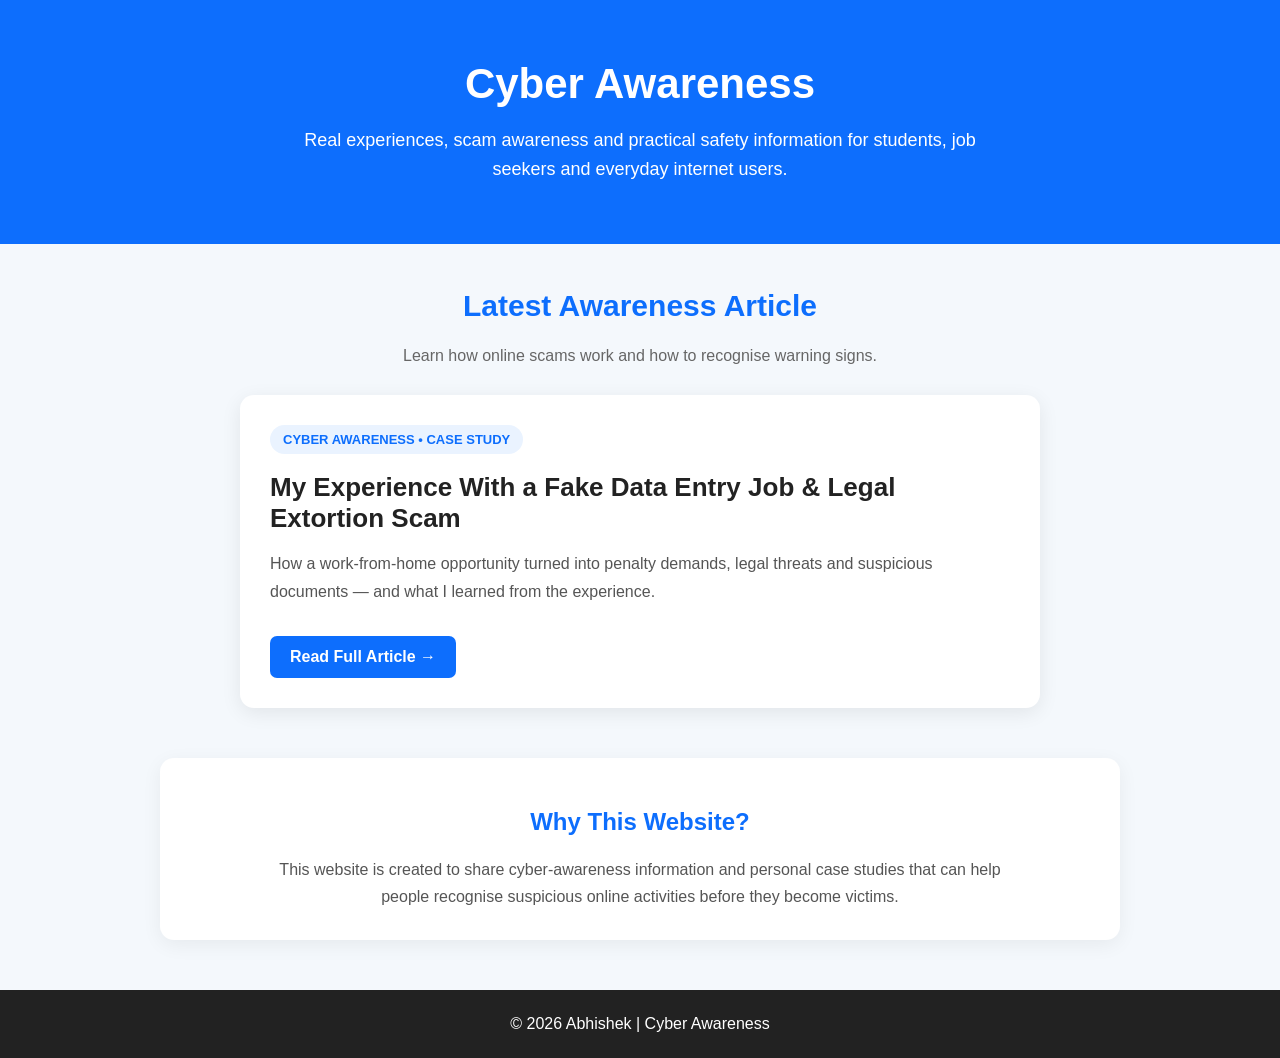
<file: index.html>
<!DOCTYPE html>
<html lang="en">
<head>
    <meta charset="UTF-8">
    <meta name="google-site-verification" content="D07fI1-LAL-J-J1HRcfwWt1qley3RjHlHlz8ll8Fhas" />
    <meta name="viewport" content="width=device-width, initial-scale=1.0">

    <title>Cyber Awareness | Scam & Online Safety</title>

    <meta name="description"
          content="Cyber awareness articles and real-life case studies to help students and job seekers identify online scams and stay safe.">

    <meta name="author" content="Abhishek">

    <style>
        * {
            box-sizing: border-box;
        }

        body {
            margin: 0;
            font-family: Arial, sans-serif;
            background: #f4f8fc;
            color: #222;
        }

        header {
            background: #0d6efd;
            color: white;
            text-align: center;
            padding: 60px 20px;
        }

        header h1 {
            margin: 0;
            font-size: 42px;
        }

        header p {
            max-width: 700px;
            margin: 18px auto 0;
            font-size: 18px;
            line-height: 1.6;
        }

        .container {
            max-width: 1000px;
            margin: 45px auto;
            padding: 0 20px;
        }

        .section-title {
            text-align: center;
            margin-bottom: 30px;
        }

        .section-title h2 {
            color: #0d6efd;
            font-size: 30px;
        }

        .section-title p {
            color: #666;
        }

        .article-card {
            background: white;
            border-radius: 14px;
            padding: 30px;
            box-shadow: 0 5px 20px rgba(0,0,0,0.08);
            max-width: 800px;
            margin: auto;
        }

        .category {
            display: inline-block;
            background: #eaf3ff;
            color: #0d6efd;
            padding: 7px 13px;
            border-radius: 20px;
            font-size: 13px;
            font-weight: bold;
        }

        .article-card h3 {
            font-size: 26px;
            margin: 18px 0 12px;
        }

        .article-card p {
            font-size: 16px;
            line-height: 1.7;
            color: #555;
        }

        .read-more {
            display: inline-block;
            margin-top: 15px;
            background: #0d6efd;
            color: white;
            text-decoration: none;
            padding: 12px 20px;
            border-radius: 7px;
            font-weight: bold;
        }

        .read-more:hover {
            background: #084298;
        }

        .about {
            margin-top: 50px;
            background: white;
            padding: 30px;
            border-radius: 14px;
            text-align: center;
            box-shadow: 0 5px 20px rgba(0,0,0,0.06);
        }

        .about h2 {
            color: #0d6efd;
        }

        .about p {
            max-width: 750px;
            margin: auto;
            line-height: 1.7;
            color: #555;
        }

        footer {
            margin-top: 50px;
            background: #222;
            color: white;
            text-align: center;
            padding: 25px;
        }

        @media (max-width: 600px) {

            header {
                padding: 45px 18px;
            }

            header h1 {
                font-size: 31px;
            }

            header p {
                font-size: 16px;
            }

            .article-card {
                padding: 23px;
            }

            .article-card h3 {
                font-size: 22px;
            }
        }
    </style>
</head>

<body>

<header>

    <h1>Cyber Awareness</h1>

    <p>
        Real experiences, scam awareness and practical safety information
        for students, job seekers and everyday internet users.
    </p>

</header>


<main class="container">

    <div class="section-title">

        <h2>Latest Awareness Article</h2>

        <p>
            Learn how online scams work and how to recognise warning signs.
        </p>

    </div>


    <div class="article-card">

        <span class="category">
            CYBER AWARENESS • CASE STUDY
        </span>

        <h3>
            My Experience With a Fake Data Entry Job & Legal Extortion Scam
        </h3>

        <p>
            How a work-from-home opportunity turned into penalty demands,
            legal threats and suspicious documents — and what I learned
            from the experience.
        </p>

        <a class="read-more" href="article.html">
            Read Full Article →
        </a>

    </div>


    <div class="about">

        <h2>Why This Website?</h2>

        <p>
            This website is created to share cyber-awareness information
            and personal case studies that can help people recognise
            suspicious online activities before they become victims.
        </p>

    </div>

</main>


<footer>

    © 2026 Abhishek | Cyber Awareness

</footer>

</body>
</html>
</file>
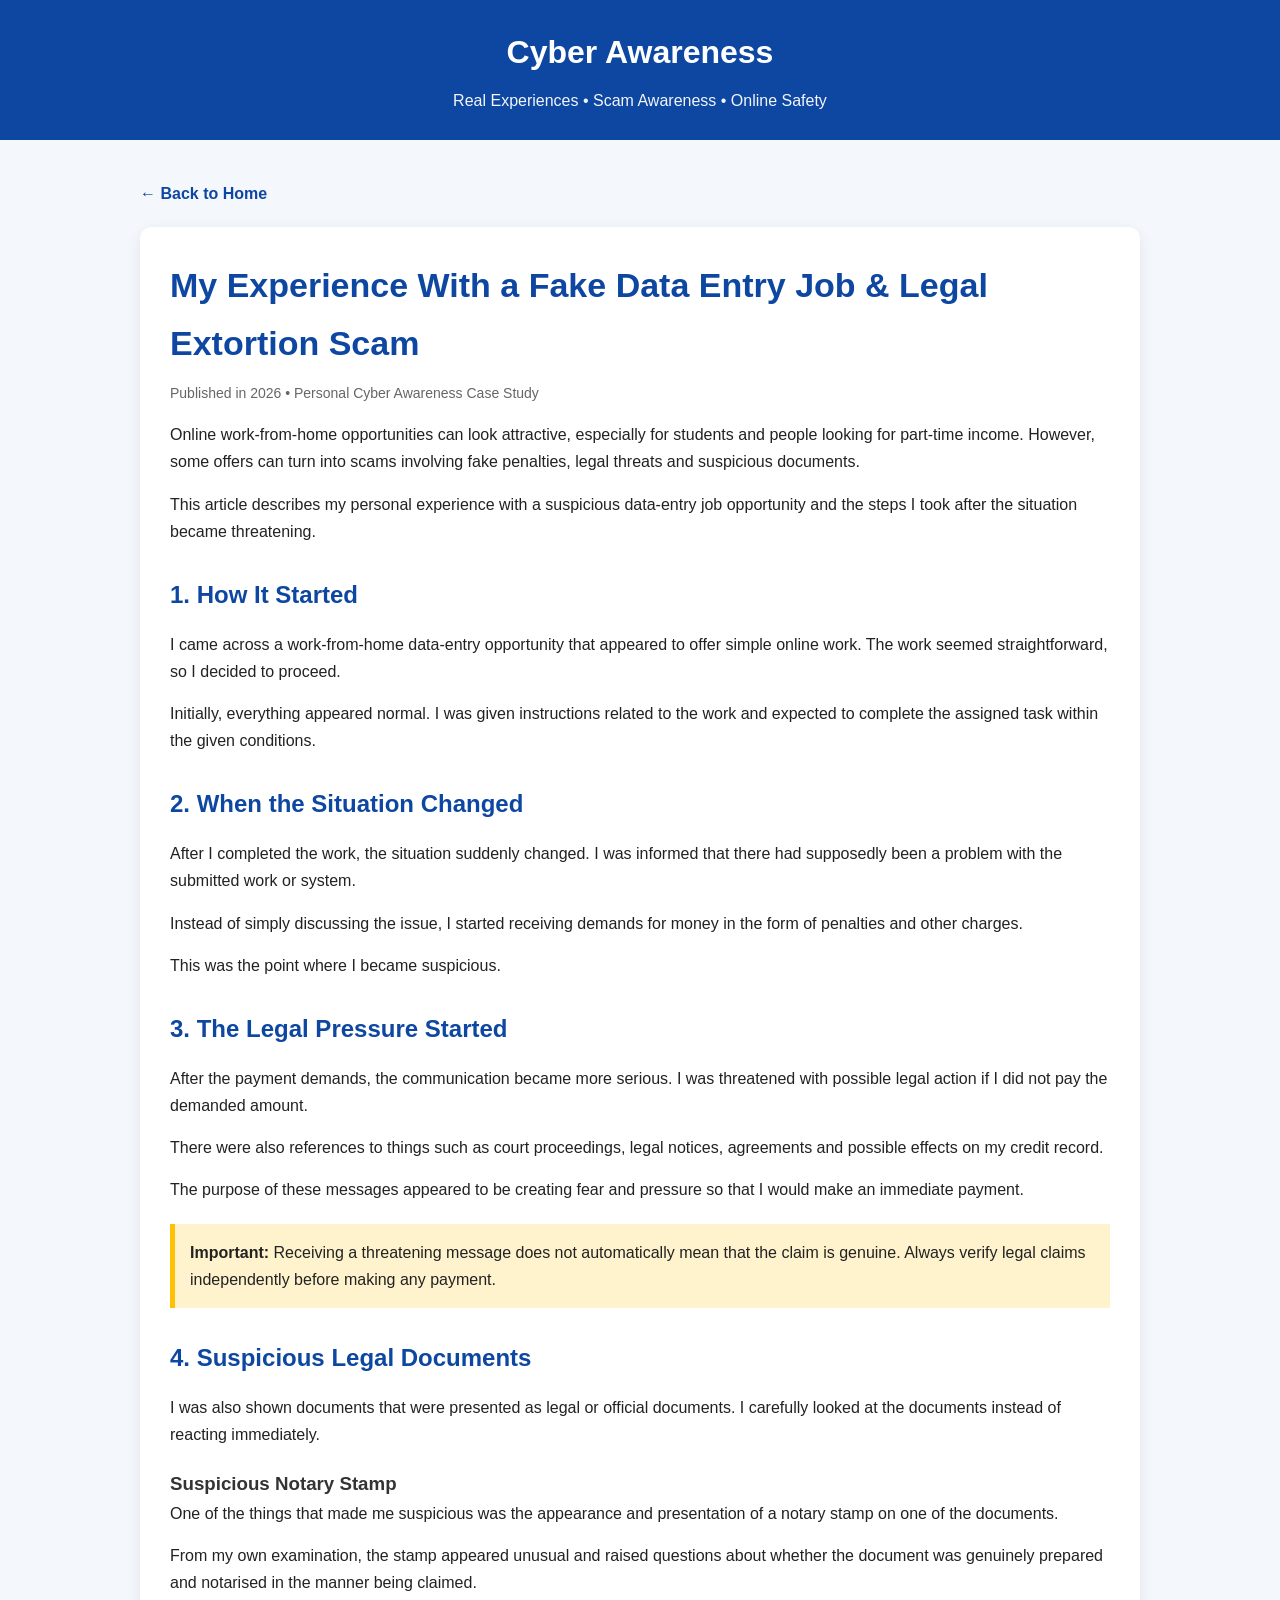
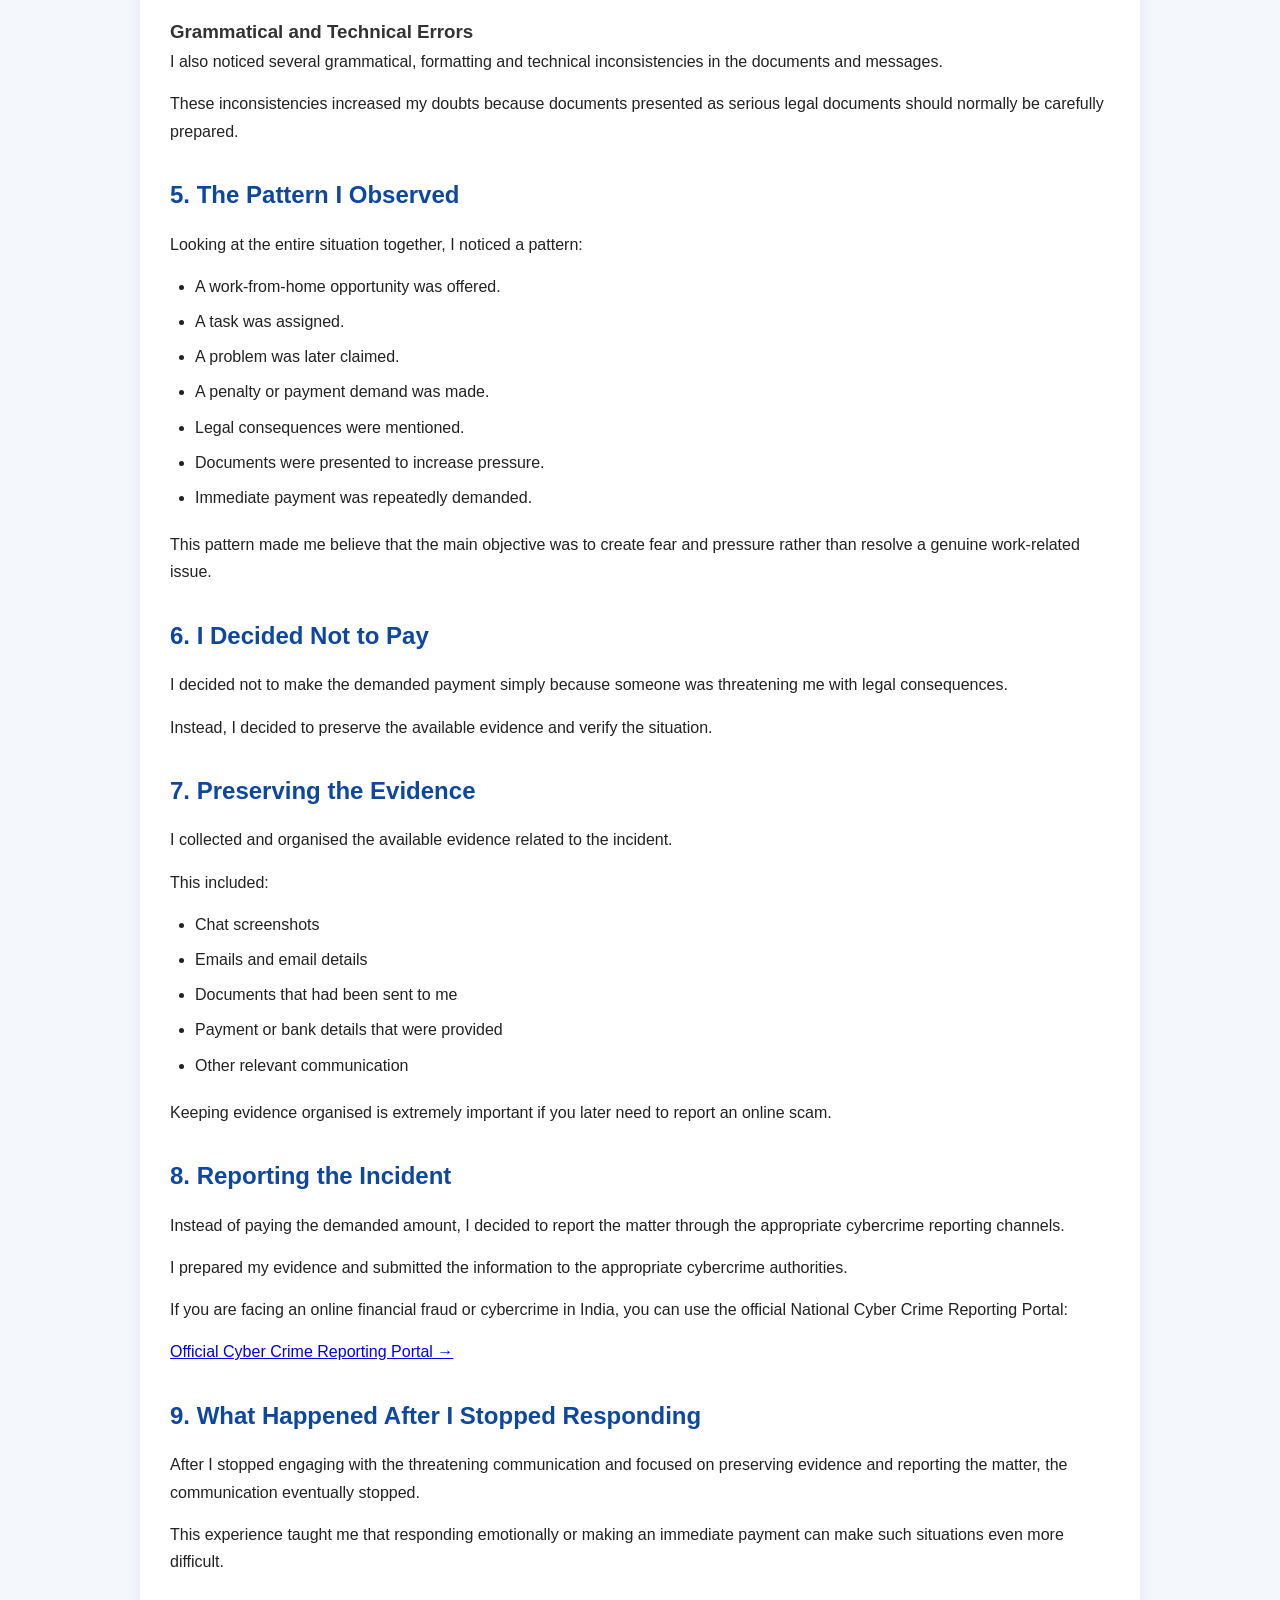
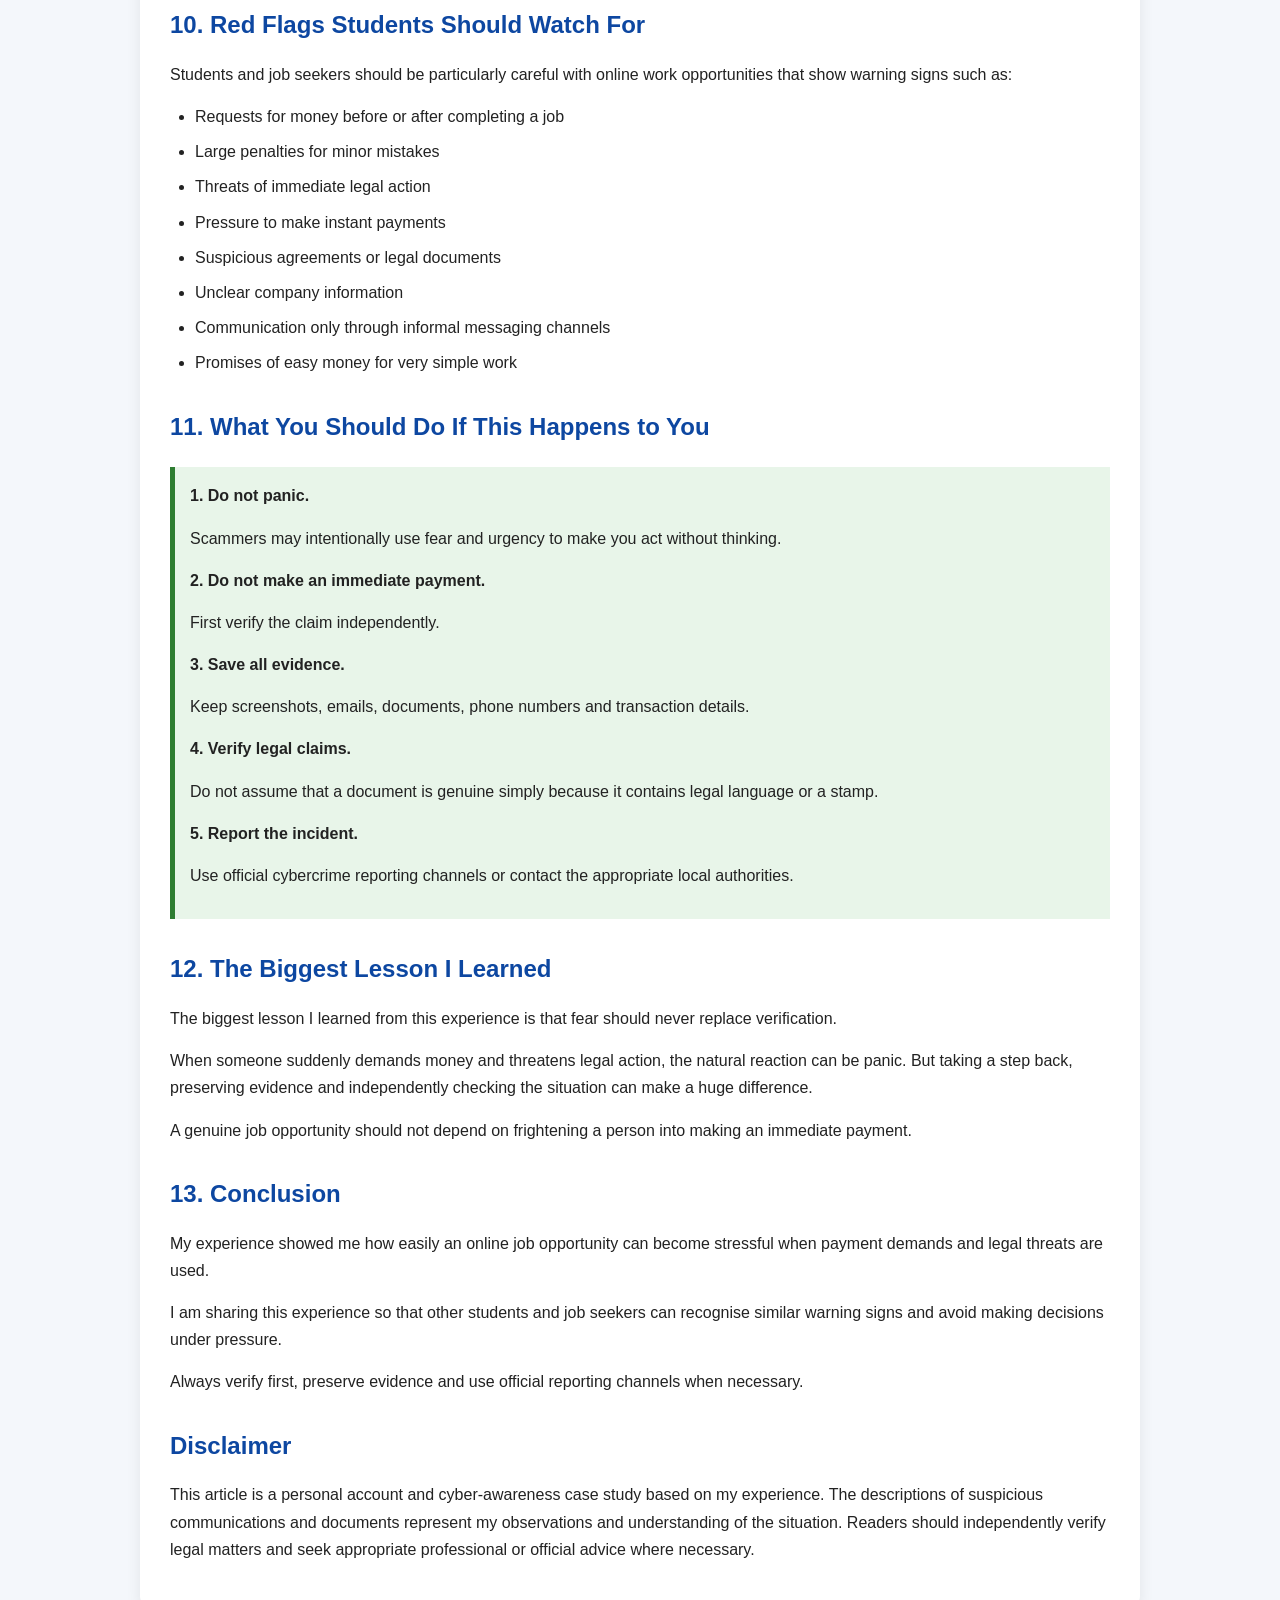
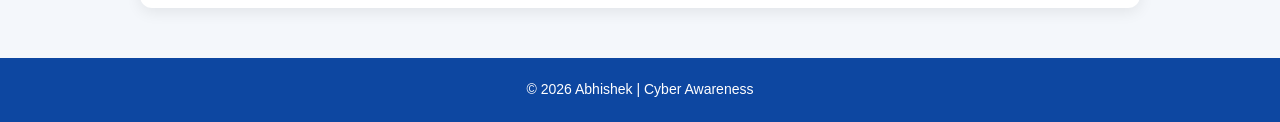
<file: article.html>
<!DOCTYPE html>
<html lang="en">
<head>
    <meta charset="UTF-8">

    <meta name="viewport" content="width=device-width, initial-scale=1.0">

    <title>My Experience With a Fake Data Entry Job & Legal Extortion Scam</title>

    <meta name="description" content="A personal cyber awareness case study about a fake data entry job, penalty demands, legal threats, suspicious documents and what I learned.">

    <link rel="stylesheet" href="style.css">
</head>

<body>

<header>
    <h1>Cyber Awareness</h1>
    <p>Real Experiences • Scam Awareness • Online Safety</p>
</header>

<div class="container">

    <a href="index.html" class="back-home">← Back to Home</a>

    <article class="card">

        <h1 class="article-title">
            My Experience With a Fake Data Entry Job & Legal Extortion Scam
        </h1>

        <p class="article-meta">
            Published in 2026 • Personal Cyber Awareness Case Study
        </p>

        <p>
            Online work-from-home opportunities can look attractive,
            especially for students and people looking for part-time income.
            However, some offers can turn into scams involving fake penalties,
            legal threats and suspicious documents.
        </p>

        <p>
            This article describes my personal experience with a suspicious
            data-entry job opportunity and the steps I took after the situation
            became threatening.
        </p>

        <h2>1. How It Started</h2>

        <p>
            I came across a work-from-home data-entry opportunity that appeared
            to offer simple online work. The work seemed straightforward,
            so I decided to proceed.
        </p>

        <p>
            Initially, everything appeared normal. I was given instructions
            related to the work and expected to complete the assigned task
            within the given conditions.
        </p>

        <h2>2. When the Situation Changed</h2>

        <p>
            After I completed the work, the situation suddenly changed.
            I was informed that there had supposedly been a problem with the
            submitted work or system.
        </p>

        <p>
            Instead of simply discussing the issue, I started receiving
            demands for money in the form of penalties and other charges.
        </p>

        <p>
            This was the point where I became suspicious.
        </p>

        <h2>3. The Legal Pressure Started</h2>

        <p>
            After the payment demands, the communication became more serious.
            I was threatened with possible legal action if I did not pay the
            demanded amount.
        </p>

        <p>
            There were also references to things such as court proceedings,
            legal notices, agreements and possible effects on my credit record.
        </p>

        <p>
            The purpose of these messages appeared to be creating fear and
            pressure so that I would make an immediate payment.
        </p>

        <div class="warning">
            <strong>Important:</strong>
            Receiving a threatening message does not automatically mean that
            the claim is genuine. Always verify legal claims independently
            before making any payment.
        </div>

        <h2>4. Suspicious Legal Documents</h2>

        <p>
            I was also shown documents that were presented as legal or official
            documents. I carefully looked at the documents instead of reacting
            immediately.
        </p>

        <h3>Suspicious Notary Stamp</h3>

        <p>
            One of the things that made me suspicious was the appearance and
            presentation of a notary stamp on one of the documents.
        </p>

        <p>
            From my own examination, the stamp appeared unusual and raised
            questions about whether the document was genuinely prepared and
            notarised in the manner being claimed.
        </p>

        <h3>Grammatical and Technical Errors</h3>

        <p>
            I also noticed several grammatical, formatting and technical
            inconsistencies in the documents and messages.
        </p>

        <p>
            These inconsistencies increased my doubts because documents
            presented as serious legal documents should normally be carefully
            prepared.
        </p>

        <h2>5. The Pattern I Observed</h2>

        <p>
            Looking at the entire situation together, I noticed a pattern:
        </p>

        <ul>
            <li>A work-from-home opportunity was offered.</li>
            <li>A task was assigned.</li>
            <li>A problem was later claimed.</li>
            <li>A penalty or payment demand was made.</li>
            <li>Legal consequences were mentioned.</li>
            <li>Documents were presented to increase pressure.</li>
            <li>Immediate payment was repeatedly demanded.</li>
        </ul>

        <p>
            This pattern made me believe that the main objective was to create
            fear and pressure rather than resolve a genuine work-related issue.
        </p>

        <h2>6. I Decided Not to Pay</h2>

        <p>
            I decided not to make the demanded payment simply because someone
            was threatening me with legal consequences.
        </p>

        <p>
            Instead, I decided to preserve the available evidence and verify
            the situation.
        </p>

        <h2>7. Preserving the Evidence</h2>

        <p>
            I collected and organised the available evidence related to the
            incident.
        </p>

        <p>
            This included:
        </p>

        <ul>
            <li>Chat screenshots</li>
            <li>Emails and email details</li>
            <li>Documents that had been sent to me</li>
            <li>Payment or bank details that were provided</li>
            <li>Other relevant communication</li>
        </ul>

        <p>
            Keeping evidence organised is extremely important if you later
            need to report an online scam.
        </p>

        <h2>8. Reporting the Incident</h2>

        <p>
            Instead of paying the demanded amount, I decided to report the
            matter through the appropriate cybercrime reporting channels.
        </p>

        <p>
            I prepared my evidence and submitted the information to the
            appropriate cybercrime authorities.
        </p>

        <p>
            If you are facing an online financial fraud or cybercrime in India,
            you can use the official National Cyber Crime Reporting Portal:
        </p>

        <p>
            <a
                href="https://www.cybercrime.gov.in/"
                target="_blank"
                rel="noopener noreferrer"
            >
                Official Cyber Crime Reporting Portal →
            </a>
        </p>

        <h2>9. What Happened After I Stopped Responding</h2>

        <p>
            After I stopped engaging with the threatening communication and
            focused on preserving evidence and reporting the matter, the
            communication eventually stopped.
        </p>

        <p>
            This experience taught me that responding emotionally or making an
            immediate payment can make such situations even more difficult.
        </p>

        <h2>10. Red Flags Students Should Watch For</h2>

        <p>
            Students and job seekers should be particularly careful with
            online work opportunities that show warning signs such as:
        </p>

        <ul>
            <li>Requests for money before or after completing a job</li>
            <li>Large penalties for minor mistakes</li>
            <li>Threats of immediate legal action</li>
            <li>Pressure to make instant payments</li>
            <li>Suspicious agreements or legal documents</li>
            <li>Unclear company information</li>
            <li>Communication only through informal messaging channels</li>
            <li>Promises of easy money for very simple work</li>
        </ul>

        <h2>11. What You Should Do If This Happens to You</h2>

        <div class="tip">

            <p><strong>1. Do not panic.</strong></p>

            <p>
                Scammers may intentionally use fear and urgency to make you
                act without thinking.
            </p>

            <p><strong>2. Do not make an immediate payment.</strong></p>

            <p>
                First verify the claim independently.
            </p>

            <p><strong>3. Save all evidence.</strong></p>

            <p>
                Keep screenshots, emails, documents, phone numbers and
                transaction details.
            </p>

            <p><strong>4. Verify legal claims.</strong></p>

            <p>
                Do not assume that a document is genuine simply because it
                contains legal language or a stamp.
            </p>

            <p><strong>5. Report the incident.</strong></p>

            <p>
                Use official cybercrime reporting channels or contact the
                appropriate local authorities.
            </p>

        </div>

        <h2>12. The Biggest Lesson I Learned</h2>

        <p>
            The biggest lesson I learned from this experience is that fear
            should never replace verification.
        </p>

        <p>
            When someone suddenly demands money and threatens legal action,
            the natural reaction can be panic. But taking a step back,
            preserving evidence and independently checking the situation can
            make a huge difference.
        </p>

        <p>
            A genuine job opportunity should not depend on frightening a person
            into making an immediate payment.
        </p>

        <h2>13. Conclusion</h2>

        <p>
            My experience showed me how easily an online job opportunity can
            become stressful when payment demands and legal threats are used.
        </p>

        <p>
            I am sharing this experience so that other students and job seekers
            can recognise similar warning signs and avoid making decisions
            under pressure.
        </p>

        <p>
            Always verify first, preserve evidence and use official reporting
            channels when necessary.
        </p>

        <h2>Disclaimer</h2>

        <p>
            This article is a personal account and cyber-awareness case study
            based on my experience. The descriptions of suspicious
            communications and documents represent my observations and
            understanding of the situation. Readers should independently verify
            legal matters and seek appropriate professional or official advice
            where necessary.
        </p>

    </article>

</div>

<footer>
    <p>© 2026 Abhishek | Cyber Awareness</p>
</footer>

</body>
</html>
</file>
<file: style.css>
* {
    margin: 0;
    padding: 0;
    box-sizing: border-box;
}

body {
    font-family: Arial, sans-serif;
    background: #f4f7fb;
    color: #222;
    line-height: 1.7;
}

header {
    background: #0d47a1;
    color: white;
    padding: 25px 20px;
    text-align: center;
}

header h1 {
    font-size: 32px;
    margin-bottom: 8px;
}

header p {
    font-size: 16px;
    opacity: 0.95;
}

.container {
    width: 90%;
    max-width: 1000px;
    margin: 40px auto;
}

.card {
    background: white;
    padding: 30px;
    border-radius: 12px;
    margin-bottom: 30px;
    box-shadow: 0 4px 15px rgba(0, 0, 0, 0.08);
}

.card h2 {
    color: #0d47a1;
    margin-bottom: 15px;
}

.card p {
    margin-bottom: 15px;
}

.article-title {
    font-size: 34px;
    color: #0d47a1;
    margin-bottom: 10px;
}

.article-meta {
    color: #666;
    font-size: 14px;
    margin-bottom: 25px;
}

article h2 {
    color: #0d47a1;
    margin-top: 30px;
    margin-bottom: 10px;
}

article h3 {
    color: #333;
    margin-top: 20px;
}

article p {
    margin-bottom: 16px;
}

article ul {
    margin: 10px 0 20px 25px;
}

article li {
    margin-bottom: 8px;
}

.read-more {
    display: inline-block;
    background: #0d47a1;
    color: white;
    text-decoration: none;
    padding: 12px 20px;
    border-radius: 6px;
    margin-top: 10px;
}

.read-more:hover {
    background: #083579;
}

.back-home {
    display: inline-block;
    color: #0d47a1;
    text-decoration: none;
    margin-bottom: 20px;
    font-weight: bold;
}

.warning {
    background: #fff3cd;
    border-left: 5px solid #ffc107;
    padding: 15px;
    margin: 20px 0;
}

.tip {
    background: #e8f5e9;
    border-left: 5px solid #2e7d32;
    padding: 15px;
    margin: 20px 0;
}

footer {
    background: #0d47a1;
    color: white;
    text-align: center;
    padding: 20px;
    margin-top: 50px;
}

footer p {
    margin: 0;
    font-size: 14px;
}

@media (max-width: 600px) {

    header h1 {
        font-size: 26px;
    }

    .container {
        width: 94%;
        margin: 25px auto;
    }

    .card {
        padding: 20px;
    }

    .article-title {
        font-size: 27px;
    }

    body {
        font-size: 15px;
    }
}
</file>
